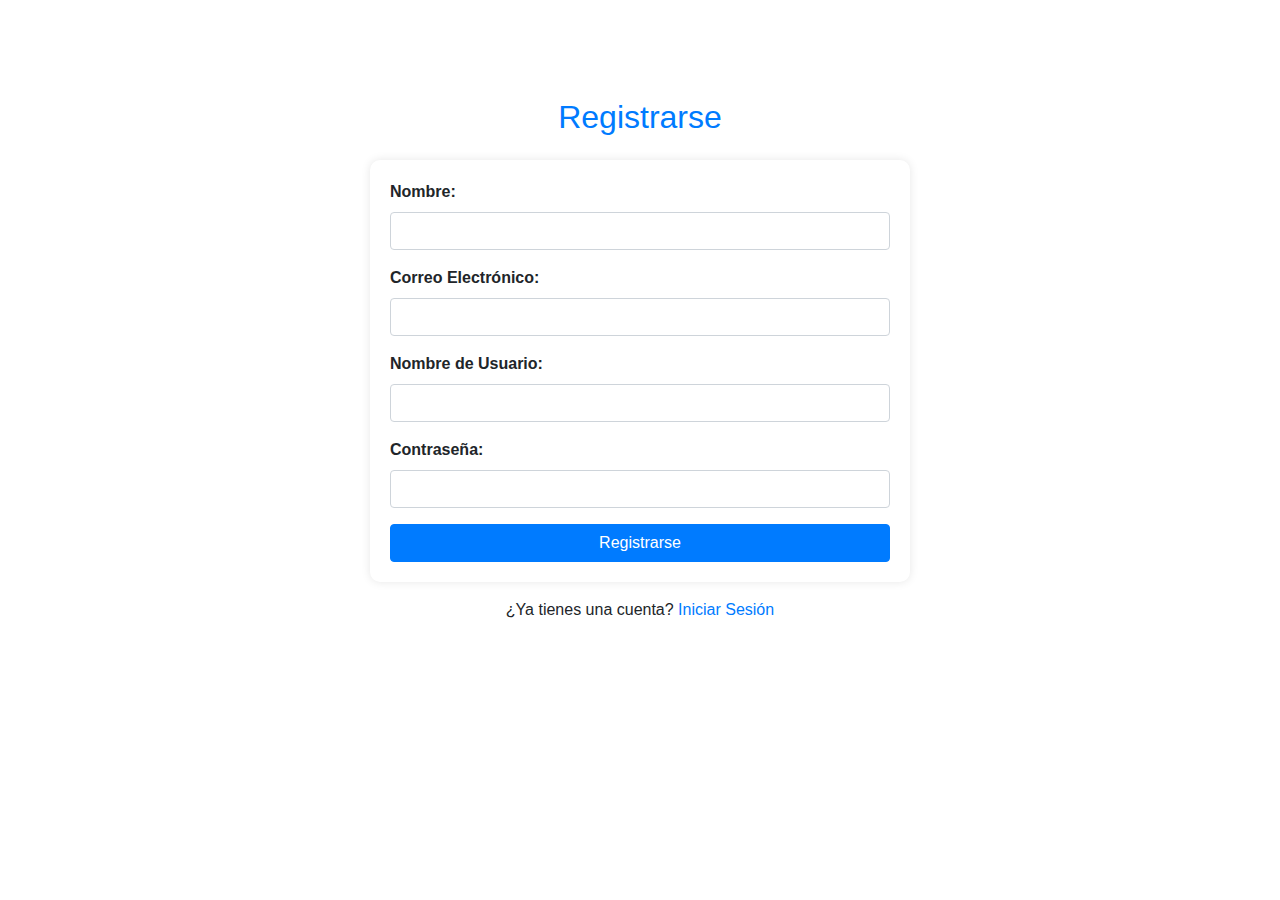
<file: hito_interfaces/registro.html>
<!DOCTYPE html>
<html lang="es">
<head>
    <meta charset="UTF-8">
    <meta name="viewport" content="width=device-width, initial-scale=1.0">
    <title>Registro de Usuario</title>
    <link rel = "stylesheet" href = "style_registro/style.css">
    <link rel="stylesheet" href="https://stackpath.bootstrapcdn.com/bootstrap/4.5.2/css/bootstrap.min.css">
</head>
<body>
    <section id="registro" class="py-5">
        <div class="container">
            <div class="row justify-content-center">
                <div class="col-md-6">
                    <h2 class="text-center mb-4">Registrarse</h2>
                    <form id="registroForm">
                        <div class="form-group">
                            <label for="nombre">Nombre:</label>
                            <input type="text" class="form-control" id="nombre" name="nombre" required>
                        </div>
                        <div class="form-group">
                            <label for="correo">Correo Electrónico:</label>
                            <input type="email" class="form-control" id="correo" name="correo" required>
                        </div>
                        <div class="form-group">
                            <label for="nuevoUsuario">Nombre de Usuario:</label>
                            <input type="text" class="form-control" id="nuevoUsuario" name="nuevoUsuario" required>
                        </div>
                        <div class="form-group">
                            <label for="nuevaContraseña">Contraseña:</label>
                            <input type="password" class="form-control" id="nuevaContraseña" name="nuevaContraseña" required>
                        </div>
                        <button type="submit" class="btn btn-primary">Registrarse</button>
                    </form>
                    <p class="mt-3 text-center">¿Ya tienes una cuenta? <a href="index.html">Iniciar Sesión</a></p>
                </div>
            </div>
        </div>
    </section>

    <!-- Agrega los enlaces a Bootstrap (JS) y Popper.js aquí -->
    <script src="https://code.jquery.com/jquery-3.5.1.slim.min.js"></script>
    <script src="https://cdn.jsdelivr.net/npm/@popperjs/core@2.9.3/dist/umd/popper.min.js"></script>
    <script src="https://stackpath.bootstrapcdn.com/bootstrap/4.5.2/js/bootstrap.min.js"></script>


<script>
    document.addEventListener('DOMContentLoaded', function () {
        const registroForm = document.getElementById('registroForm');

        registroForm.addEventListener('submit', function (event) {
            event.preventDefault();

            // Aquí puedes agregar la lógica para procesar el formulario de registro
            const nombre = registroForm.elements['nombre'].value;
            const correo = registroForm.elements['correo'].value;
            const nuevoUsuario = registroForm.elements['nuevoUsuario'].value;
            const nuevaContraseña = registroForm.elements['nuevaContraseña'].value;

            // Ejemplo: muestra la información ingresada en el formulario
            alert(`Registro exitoso:\nNombre: ${nombre}\nCorreo: ${correo}\nUsuario: ${nuevoUsuario}`);

            // Muestra un mensaje de éxito en la página
            const successMessage = document.createElement('div');
            successMessage.classList.add('alert', 'alert-success', 'mt-3');
            successMessage.textContent = '¡Registro exitoso! Redirigiendo a la página de inicio de sesión...';

            // Agrega el mensaje después del formulario
            registroForm.parentNode.insertBefore(successMessage, registroForm.nextSibling);

            // Redirige al usuario después de un breve retraso (ejemplo de 2 segundos)
            setTimeout(function () {
                window.location.href = 'index.html'; // Reemplaza con tu página de inicio de sesión
            }, 2000);
        });
    });
</script>

</body>
</html>
</file>
<file: hito_interfaces/style_registro/style.css>
body {
    background-color: #f8f9fa;
}

#registro {
    margin-top: 50px;
}

form {
    background-color: #ffffff;
    padding: 20px;
    border-radius: 10px;
    box-shadow: 0 0 10px rgba(0, 0, 0, 0.1);
}

h2 {
    color: #007bff;
}

label {
    font-weight: bold;
}

button {
    background-color: #007bff;
    color: #ffffff;
    width: 100%;
    padding: 10px;
    border: none;
    border-radius: 5px;
    cursor: pointer;
}

button:hover {
    background-color: #0056b3;
}
</file>
